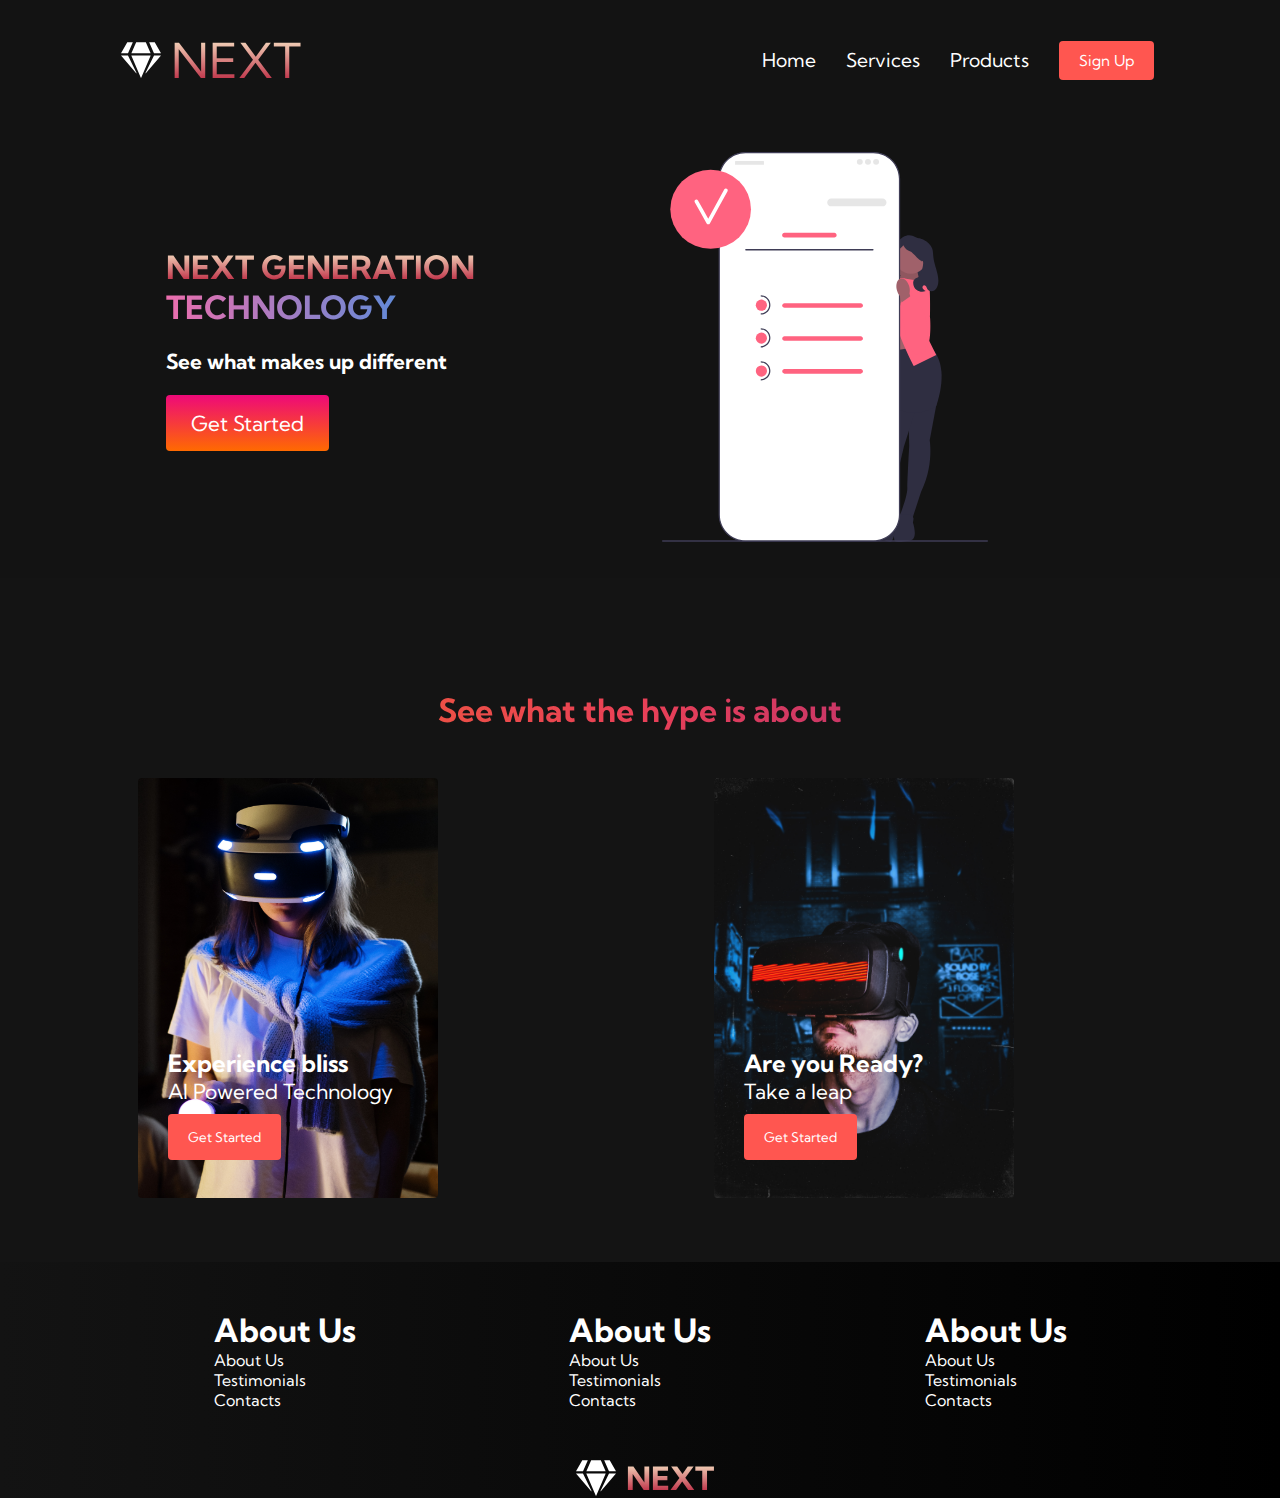
<file: index.html>
<!DOCTYPE html>
<html lang="en">
<head>
    <meta charset="UTF-8">
    <meta http-equiv="X-UA-Compatible" content="IE=edge">
    <meta name="viewport" content="width=device-width, initial-scale=1.0">
    <link rel="stylesheet" href="./style.css">
    <title>Next</title>
</head>
<body>
    <!--Header section-->
    <div class="navbar__wrapper">
        <div class="navbar__logo" id="navbar__logo"><img src='./gem-svgrepo-com.svg'/><a href="#">Next</a></div>
        <div class="navbar__toggle" id="mobile__menu">
            <span class="bars"></span>
            <span class="bars"></span>
            <span class="bars"></span>
        </div>
        <div class="navbar__menu">
            <div class="navbar__item" id="home-page"><a href="#home">Home</a></div>
            <div class="navbar__item" id="services-page"><a href="#services">Services</a></div>
            <div class="navbar__item" id="products-page"><a href='./products.html'>Products</a></div>
            <div class="navbar__item" id="sign-up"><button class="nav__btn">Sign Up</button></div>
        </div>
    </div>    


    <!--Hero section-->
    <div class="hero">
        <div class="hero__wrapper" id="home">
            <div class="hero__desc">
                <h2>Next Generation</h2>
                <h2>Technology</h2>
                <p>See what makes up different</p>
                <button class="main__btn"><a href="/">Get Started</a> </button>
            </div>
            <div class="hero__icon">
                <img src='./undraw_reminder_re_fe15.svg'/>
            </div>
        </div>
    </div>

    <!--Services section-->
    <div class="services" id="services">
        <h1>See what the hype is about</h1>
        <div class="services__container">
            <div class="services__card">
                 <div class="card__image">  <img src="./pexels-cottonbro-4009626.jpg" alt="vr1">
                    </div>
               <div class="card__desc">
                    <h2>Experience bliss</h2>
                    <p>AI Powered Technology</p>
                    <button class="serv__btn">Get Started</button>
                </div>
            </div>
            <div class="services__card">
                <div class="card__image"> <img src="./pexels-harsch-shivam-2007647.jpg" alt="vr2"></div>
                <div class="card__desc">
                    <h2>Are you Ready?</h2>
                    <p>Take a leap</p>
                    <button class="serv__btn">Get Started</button>
                </div>
            </div>
        </div>
    </div>


    <!--Footer section-->
    <div class="footer__container">

        <div class="footer__links">
            <div class="footer__link__wrapper">
                <h1>About Us</h1>
                <a href="/">About Us</a>
                <a href="/">Testimonials</a>
                <a href="/">Contacts</a>
            </div>
            <div class="footer__link__wrapper">
                <h1>About Us</h1>
                <a href="/">About Us</a>
                <a href="/">Testimonials</a>
                <a href="/">Contacts</a>
            </div>
            <div class="footer__link__wrapper">
                <h1>About Us</h1>
                <a href="/">About Us</a>
                <a href="/">Testimonials</a>
                <a href="/">Contacts</a>
            </div>
        </div>
        <div class="footer__logo"><img src='./gem-svgrepo-com.svg'/><a href="#">Next</a></div>
    </div>
    <script src="./app.js"></script>
</body>
</html>
</file>
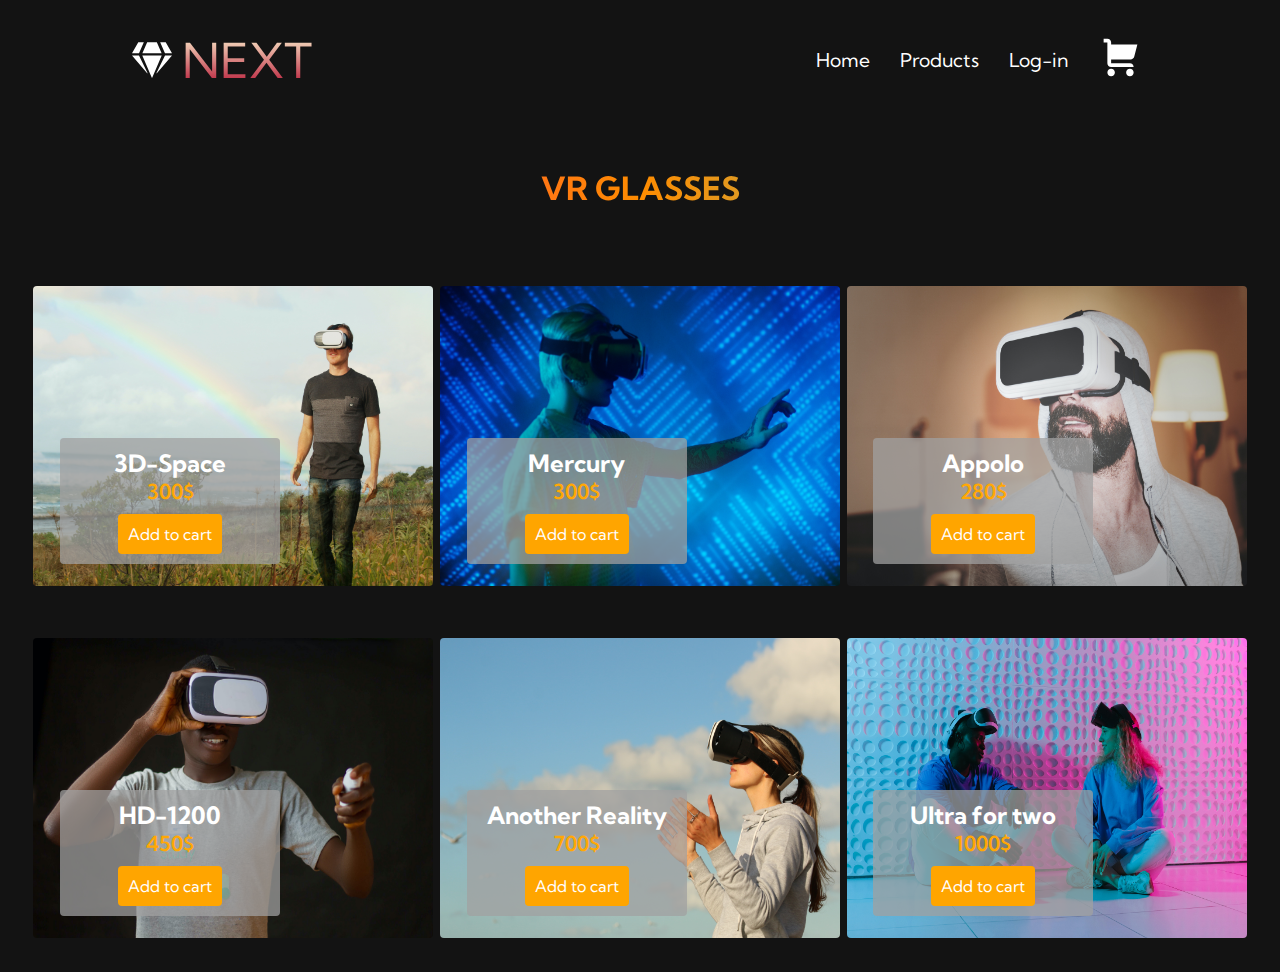
<file: products.html>
<!DOCTYPE html>
<html lang="en">
<head>
    <meta charset="UTF-8">
    <meta http-equiv="X-UA-Compatible" content="IE=edge">
    <meta name="viewport" content="width=device-width, initial-scale=1.0">
    <title>Products</title>
    <link rel="stylesheet" href="./style.css">
</head>
<body>
    <!--Header Container-->
    <div class="navbar__wrapper">
        <div class="navbar__logo" id="navbar__logo"><img src='./gem-svgrepo-com.svg'/><a href="./index.html">Next</a></div>
        <div class="navbar__toggle" id="mobile__menu">
            <span class="bars"></span>
            <span class="bars"></span>
            <span class="bars"></span>
        </div>
        <div class="navbar__menu">
            <div class="navbar__item" id="home-page"><a href="./index.html">Home</a></div>
            <div class="navbar__item" id="products-page"><a href="#products">Products</a></div>
            <div class="navbar__item" ><a href="#" id="login-page">Log-in</a></div>
            <div class="navbar__item" id="cart-page"><a href='./cart.html'><img src='./poducts_img/cart-svgrepo-com.svg'/></a></div>
        </div>
    </div>    

    <!--Products Container-->
    <div class="products" id="products">
        <h1>VR Glasses</h1>
    <div class="products__wrapper">
        
        <div class="product__card"> <!--1-->
            <img src='./poducts_img/product10.jpg'/>
            <div class="product__desc">
                <h2>3D-Space </h2>
                <p>300$</p>
                <button><a href="#order">Add to cart</a></button>
            </div>
        </div>
        <div class="product__card"> <!--2-->
            <img src='./poducts_img/product16.jpg'/>
            <div class="product__desc">
                <h2>Mercury</h2>
                <p>300$</p>
                <button>Add to cart</button>
            </div>
        </div>
        <div class="product__card"> <!--3-->
            <img src='./poducts_img/product12.jpg'/>
            <div class="product__desc">
                <h2>Appolo</h2>
                <p>280$</p>
                <button>Add to cart</button>
            </div>
        </div>
        <div class="product__card"> <!--4-->
            <img src='./poducts_img/product4.jpg'/>
            <div class="product__desc">
                <h2>HD-1200</h2>
                <p>450$</p>
                <button>Add to cart</button>
            </div>
        </div>
        <div class="product__card"> <!--5-->
            <img src='./poducts_img/product8.jpg'/>
            <div class="product__desc">
                <h2>Another Reality</h2>
                <p>700$</p>
                <button>Add to cart</button>
            </div>
        </div>
        <div class="product__card"> <!--6-->
            <img src='./poducts_img/product7.jpg'/>
            <div class="product__desc">
                <h2>Ultra for two</h2>
                <p>1000$</p>
                <button>Add to cart</button>
            </div>
        </div>
    </div>
</div>

    <!--Order section-->
    <div class="order__page" id="login">
        <div class="order__field">
            <h3>Enter your data</h3>
            <div class="input__wrapper">
                <div class="input__item">
                    <label for="fname">First Name:<br/></label>
                    <input type="text" id="fname" name="fname"> 
                </div>
                <div class="input__item">
                    <label for="e-mail">E-mail:<br/></label>
                    <input type="email" id="e-mail" name="e-mail"> 
                </div>
                <div class="input__item">
                    <label for="tel">Telephone: <br/></label>
                    <input type="tel" id="tel" name="tel"> 
                </div>
                      <button class="login__btn"><a href="./cart.html">Confirm</a></button>
            </div>
        </div>

    </div>

    <script src="./product.js"></script>
</body>
</html>
</file>
<file: style.css>
@import url('https://fonts.googleapis.com/css2?family=Kumbh+Sans&display=swap');
*{
    margin: 0;
    padding: 0;
    box-sizing: border-box;
    scroll-behavior: smooth;
    font-family: 'Kumbh Sans', sans-serif;
}

.navbar__wrapper{
    display: flex;
    justify-content: space-around;
    align-items: center;
    width: 100%;
    background: #131313;
    height: 120px;
    position: sticky;
    top: 0;
    z-index: 999;
}

.navbar__menu{
    display: flex;
    justify-content: center;
    align-items: center;
}
#navbar__logo a, .navbar__menu a, .main__btn a, .footer__links a, .product__desc a, .login__btn a {
    text-decoration: none;
    color: #fff;
}

#navbar__logo{
    text-transform: uppercase;
    font-size: 3rem;
    background: #fffbd5;  /* fallback for old browsers */
    background: -webkit-linear-gradient(to top, #b20a2c, #fffbd5);  /* Chrome 10-25, Safari 5.1-6 */
    background: linear-gradient(to top, #b20a2c, #fffbd5); /* W3C, IE 10+/ Edge, Firefox 16+, Chrome 26+, Opera 12+, Safari 7+ */
    -webkit-background-clip: text;
    -webkit-text-fill-color: transparent;
    background-size: 100%;
    align-items: center;
    justify-content: center;
    display: flex;
}
.navbar__logo img {
    width: 60px;
    padding: 0 10px;
}

.navbar__item{
    width: auto;
    padding: 10px 15px;
    font-size: 1.2rem;
}
.nav__btn{
    display: flex;
    justify-content: center;
    align-items: center;
    border: none;
    padding: 10px 20px;
    border-radius: 4px;
    font-size: 15px;
    color: #fff;
    background: rgb(255, 86, 80);
}
.nav__btn:hover{
    background: #3494E6;
    transition: all 0.3s ease;
}

@media screen and (max-width: 960px) {
    .navbar__wrapper{
        width: 100%;
        display: flex;
        justify-content: space-between;
        box-sizing: border-box;
    }
    .navbar__menu{
        position: absolute;
        display: grid;
        grid-template-columns: auto;/* centers menu items*/
        top: -1000px;
        width: 100%;
        height: 60vh;
        text-align: center;
        top: 0;
        padding-top: 3rem;
        padding-bottom: 3rem;
        opacity: 0;
        z-index: -1;
    }
    .navbar__menu.active{
        position: absolute;
        top: 0;
        opacity: 1;
        background: #0F2027;  /* fallback for old browsers */
        background: -webkit-linear-gradient(to right, #2C5364, #203A43, #0F2027);  /* Chrome 10-25, Safari 5.1-6 */
        background: linear-gradient(to right, #2C5364, #203A43, #0F2027); /* W3C, IE 10+/ Edge, Firefox 16+, Chrome 26+, Opera 12+, Safari 7+ */
        background-size: 100%;
        z-index: 0;
        transition: all 0.45s ease;
        width: 100%;
        height: auto;
        max-width: 960px;
    }
    .navbar__item{
        width: 100%;
        padding-top: 20%;
        font-size: 25px;
    }
    .navbar__item a:hover{
        color:#b20a2c;
        transition: all 0.45s ease;
    }
    #navbar__logo{
        z-index: 2;
        font-size: 2rem;
        padding-left: 20px;
    }
    .navbar__toggle{
        cursor: pointer;
        z-index: 1;
        padding-right: 20px;

    }
    .nav__btn{
        padding: 20px 40px;
        font-size: 20px;
    }
    #mobile__menu .bars{
        display: block;
        width: 40px;
        background: #fff;
        height: 3px;
        margin: 10px 0;
        
    }
    #mobile__menu.is-active .bars:nth-child(2){
        opacity: 0;
    }
    #mobile__menu.is-active .bars:nth-child(1){
        opacity: 1;
        transform: translateY(13px) rotate(45deg);
    }
    #mobile__menu.is-active .bars:nth-child(3){
        opacity: 1;
        transform: translateY(-13px) rotate(-45deg);
        
    }
}

/* Hero section */

.hero__wrapper{
    display: grid;
    grid-template-columns: 1fr 1fr;
    width: 100%;
    height: 90%;
    background: #131313;
    align-items: center;
    max-width: 1400px;
    margin:  0 auto;
    padding: 2em 0;
}
.hero__desc{
    justify-self: center;
}
.hero__desc h2{
    font-size: 2rem;
    text-transform: uppercase;
}
.hero__desc h2:nth-child(1){
    background: #fffbd5;  /* fallback for old browsers */
    background: -webkit-linear-gradient(to top, #b20a2c, #fffbd5);  /* Chrome 10-25, Safari 5.1-6 */
    background: linear-gradient(to top, #b20a2c, #fffbd5); /* W3C, IE 10+/ Edge, Firefox 16+, Chrome 26+, Opera 12+, Safari 7+ */
    -webkit-background-clip: text;
    -webkit-text-fill-color: transparent;
    background-size: 100%;
}
.hero__desc h2:nth-child(2){
    background: #3494E6;  /* fallback for old browsers */
    background: -webkit-linear-gradient(to right, #EC6EAD, #3494E6);  /* Chrome 10-25, Safari 5.1-6 */
    background: linear-gradient(to right, #EC6EAD, #3494E6); /* W3C, IE 10+/ Edge, Firefox 16+, Chrome 26+, Opera 12+, Safari 7+ */
    -webkit-background-clip: text;
    -webkit-text-fill-color: transparent;
    background-size: 100%;
}
.hero__desc p{
    margin-top: 1.3rem;
    font-size: 1.3rem;
    color: #fff;
    font-weight: 700;
}
.hero__icon img{
    width: 370px;
    height: 390px;
}

.main__btn{
    border: none;
    outline: none;
    padding: 15px 25px;
    margin-top: 1.3rem;
    font-size: 1.3rem;
    background: #ee0979;  /* fallback for old browsers */
    background: -webkit-linear-gradient(to top, #ff6a00, #ee0979);  /* Chrome 10-25, Safari 5.1-6 */
    background: linear-gradient(to top, #ff6a00, #ee0979); /* W3C, IE 10+/ Edge, Firefox 16+, Chrome 26+, Opera 12+, Safari 7+ */
    border-radius: 4px;
    position: relative;

}
.main__btn a {
    z-index: 2;
    color: #fff;
    position: relative;/* position relative and zindex 2 does not allow to cover the text when hover:after applies*/
}
.main__btn:after {
    width: 0;
    top: 0;
    right: 0;
    height: 100%;
    position: absolute;
    content: '';
    background: #3494E6;
    transition: all 0.75s;
    border-radius: 4px;

}
.main__btn:hover{
    color: #fff;
}
.main__btn:hover:after{
    width: 100%;
}
@media screen and (max-width: 960px){
    .hero__wrapper{
        display: grid;
        grid-template-columns: auto;
        margin: 0 auto;
        align-items: center;
        justify-content: center;
        text-align: center ;
    }
    .hero__icon img{
        margin-top: 30px;
        width: 240px;
        height: 250px;
        margin-bottom: 30px;
    }
}


/* Services section*/

.services{
    background: #141414;
    width: 100%;
    padding-top: 7rem;
    
}
.services h1 {
    text-align: center;
    background: #8A2387;  /* fallback for old browsers */
    background: -webkit-linear-gradient(to right, #F27121, #E94057, #8A2387);  /* Chrome 10-25, Safari 5.1-6 */
    background: linear-gradient(to right, #F27121, #E94057, #8A2387); /* W3C, IE 10+/ Edge, Firefox 16+, Chrome 26+, Opera 12+, Safari 7+ */    
    -webkit-background-clip: text;
    -webkit-text-fill-color: transparent;
    background-size: 100%;

}
.card__image img {
    width: 300px;
    height: 420px;
    border-radius: 4px;
}
.services__container{
    display: flex;
    flex-wrap: wrap;
    justify-content: space-around;
    align-items: center;
    position: relative;
    width: 90%;
    margin-top: 3rem;
    padding-bottom: 60px;
}
.services__card{
    position: relative;
}
.card__desc{
    padding-left: 30px;
    position: absolute;
    top: 270px;
}
.card__desc h2{
    color: #fff;
}
.card__desc p{
    color: #fff;
    font-size: 1.3rem;
}

.serv__btn{
    background:rgb(255, 86, 80);
    border: none;
    outline: none;
    padding: 15px 20px;
    color: #fff;
    border-radius: 4px;
    margin-top: 10px;
}
.serv__btn a {
    position: relative;
    color: #fff;
    z-index: 2;

}

.services__card:hover{
    transform: scale(1.075);
    transition: all 0.35s ease-out;
    cursor: pointer;
} 

@media screen and (max-width: 960px) {
    .services__card {
        margin: 30px auto;
    }
    .services__card:hover{
        transform: scale(1.035);
        transition: all 0.35s ease-out;
    cursor: pointer;
    } 

}

/* Footer section*/
.footer__container{
    background: #0F2027;  /* fallback for old browsers */
    background: -webkit-linear-gradient(to right, #131313, #000000);  /* Chrome 10-25, Safari 5.1-6 */
    background: linear-gradient(to right, #131313, #000000); /* W3C, IE 10+/ Edge, Firefox 16+, Chrome 26+, Opera 12+, Safari 7+ */
    width: 100%;
    max-width: 1351px;
    height: 100%;
}

.footer__links{
    display: flex;
    justify-content: space-evenly;
    align-items: center;
    padding-top: 3rem;
}

.footer__link__wrapper{
    display: flex;
    flex-direction: column;
}
.footer__link__wrapper h1{
    color: #fff;
}
.footer__logo{
    align-items: center;
    justify-content: center;
    display: flex;
    padding-top: 3rem;
}

.footer__logo a{
    text-transform: uppercase;
    text-decoration: none;
    font-size: 2rem;
    font-weight: 700;
    background: #fffbd5;  /* fallback for old browsers */
    background: -webkit-linear-gradient(to top, #b20a2c, #fffbd5);  /* Chrome 10-25, Safari 5.1-6 */
    background: linear-gradient(to top, #b20a2c, #fffbd5); /* W3C, IE 10+/ Edge, Firefox 16+, Chrome 26+, Opera 12+, Safari 7+ */
    -webkit-background-clip: text;
    -webkit-text-fill-color: transparent;
    background-size: 100%;
    
}
.footer__logo img {
    width: 60px;
    padding: 0 10px;
}


/* Products section*/
.products{
    background: #131313;
}
.products h1{
    text-align: center;
    text-transform: uppercase;
    padding-top: 3rem;
    background: #40E0D0;  /* fallback for old browsers */
    background: -webkit-linear-gradient(to right, #FF0080, #FF8C00, #40E0D0);  /* Chrome 10-25, Safari 5.1-6 */
    background: linear-gradient(to right, #FF0080, #FF8C00, #40E0D0); /* W3C, IE 10+/ Edge, Firefox 16+, Chrome 26+, Opera 12+, Safari 7+ */
    
    -webkit-background-clip: text;
    -webkit-text-fill-color: transparent;
    background-size: 100%;
}
.products__wrapper{
    display: grid;
    grid-template-columns: 1fr 1fr 1fr;
    width: 100%;
    height: 100%;
    margin: 0 auto;
    text-align: center;
    padding: 30px 30px;
}

.product__card img {
    width: 400px;
    height: 300px;
    border-radius: 4px;
}

.product__card{
    position: relative;
    padding-top: 3rem;
    
    
}
.product__desc{
    position: absolute;
    top: 200px;
    left: 30px;
    background-color: #a1a1a1bd;
    border-radius: 4px;
    padding: 10px 10px;
    text-align: center;
    width: 220px;
}
.product__desc h2{
    font-size: 1.5em;
    color: #fff;
}
.product__desc p{
    font-size: 1.3em;
    font-weight: 600;
    color: rgb(255, 168, 6);
}
.product__desc button{
    border: none;
    background: orange;
    padding: 10px;
    margin-top: 10px;
    color: white;
    font-size: 16px;
    border-radius: 4px;
    cursor: pointer;
}

.product__card:hover{
    transform: scale(1.075);
    transition: all 0.3s;
}




.highlight {
    border-bottom: 4px solid coral;
    text-align: center;
    transition: all 0.3s;
}



/* login popup */
.order__page{
    display: flex;
    align-items: center;
    justify-content: center;
    width: 30%;
    right: 5em;
    position: absolute;
    top: 8em;
    right: 13em;
    opacity: 0;
    z-index: -1;
    padding: 30px 20px;
    text-align: center;
}
.order__page.active {
    position: absolute;
/* 
    background: #fffbd5; 
    background: -webkit-linear-gradient(to top, #b20a2c, #fffbd5); 
    background: linear-gradient(to top, #b20a2c, #fffbd5); */
    background: orange;
    background-size: 100%;
    width: 30%;
    top: 9em;
    right: 10em;
    opacity: 1;
    z-index: 1;
    transition: all 0.5s ease;
    height: auto;
    border-radius: 4px;
}
.order__field {
    background-color: #2f303081;
    width: 60%;
    border-radius: 4px;
    height: inherit;
}
.order__field h3 {
    margin: 10px 0;
    color: #fff;
    font-size: 2em;
}
.input__item{
    padding: 3px 0; 
}
.input__item label {
    color: #fff;
    font-size: 1.2em;
    text-align: left;
}

.input__item input {
    width: 195px;
    height: 41px;
    border: 1px solid gray;
    border-radius: 4px;
    font-size: 1.2em;
    margin: 10px 0;
 
}
.login__btn {
    border: none;
    padding: 10px 15px;
    margin: 15px;
    border-radius: 4px;
    font-size: 1.2em;

    background: #FF5650;  /* fallback for old browsers */

}
.login__btn:hover{
    background: #3494E6;
    transition: all 0.3s ease;
}

#login-page.is-active {
    color:rgb(255, 168, 6);
}

#cart-page img {
    width: 45px;
}
</file>
